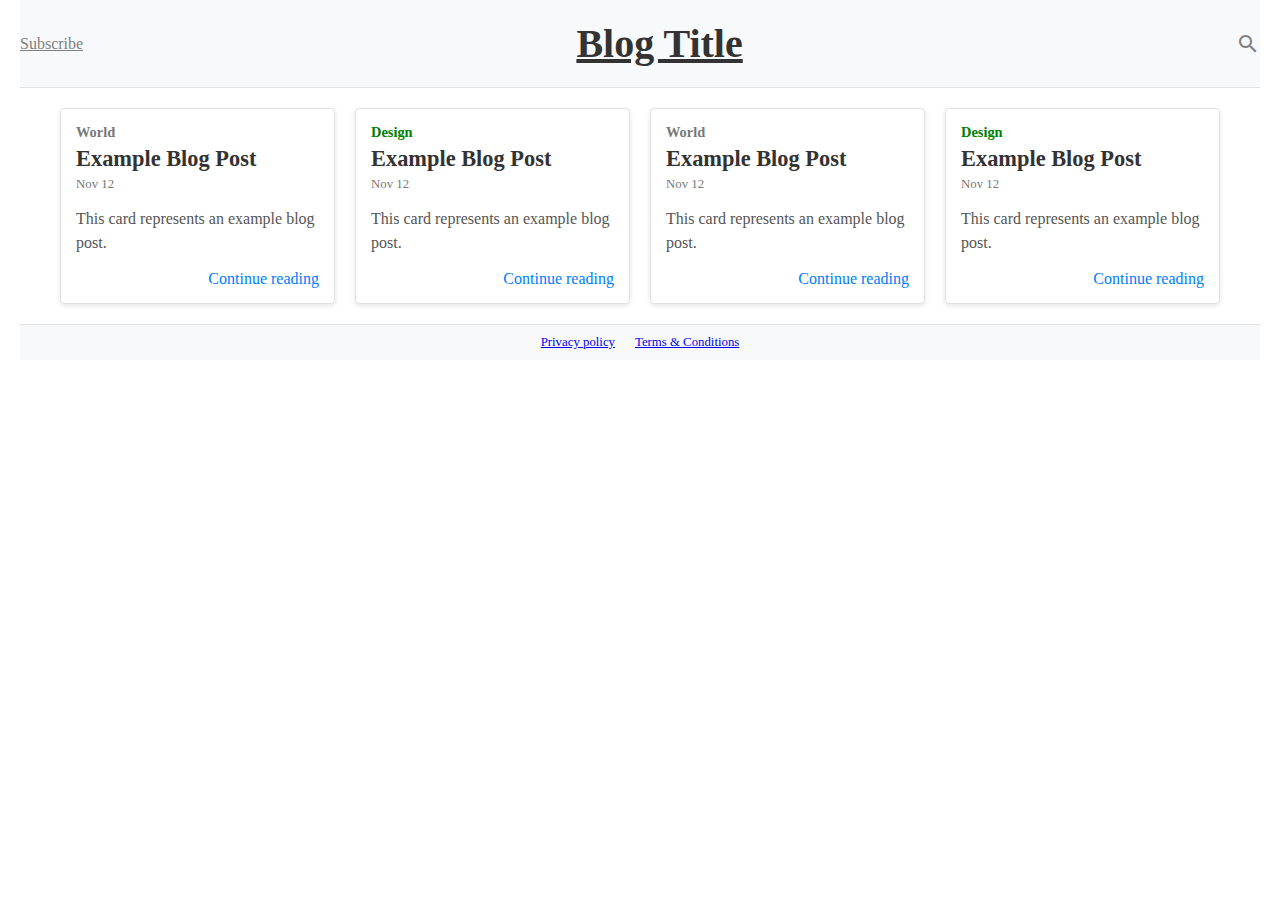
<file: index.html>
<!DOCTYPE html>
<html lang="en">
  <head>
    <meta charset="UTF-8" />
    <meta name="viewport" content="width=device-width, initial-scale=1.0" />
    <title>Blog Home Page</title>
    <link rel="stylesheet" href="header.css" />
    <link rel="stylesheet" href="main.css" />
    <link rel="stylesheet" href="footer.css" />
    <link
      rel="stylesheet"
      href="https://fonts.googleapis.com/icon?family=Material+Icons"
    />
  </head>
  <body>
    <header class="blog-header">
      <a class="blog-header__subscription">Subscribe</a>
      <h1 class="blog-header__title">Blog Title</h1>
      <div class="blog-header__search">
        <span class="material-icons"> search </span>
      </div>
    </header>

    <main class="blog-main">
      <div class="blog-grid">
        <!-- Blog Post 1 -->
        <article class="blog-post">
          <h2 class="blog-post__category">World</h2>
          <h3 class="blog-post__title">Example Blog Post</h3>
          <p class="blog-post__date">Nov 12</p>
          <p class="blog-post__summary">
            This card represents an example blog post.
          </p>
          <a href="post/post.html" class="blog-post__read-more"
            >Continue reading</a
          >
        </article>

        <article class="blog-post">
          <h2 class="blog-post__category2">Design</h2>
          <h3 class="blog-post__title">Example Blog Post</h3>
          <p class="blog-post__date">Nov 12</p>
          <p class="blog-post__summary">
            This card represents an example blog post.
          </p>
          <a href="post/post.html" class="blog-post__read-more"
            >Continue reading</a
          >
        </article>

        <article class="blog-post">
          <h2 class="blog-post__category">World</h2>
          <h3 class="blog-post__title">Example Blog Post</h3>
          <p class="blog-post__date">Nov 12</p>
          <p class="blog-post__summary">
            This card represents an example blog post.
          </p>
          <a href="post/post.html" class="blog-post__read-more"
            >Continue reading</a
          >
        </article>

        <article class="blog-post">
          <h2 class="blog-post__category2">Design</h2>
          <h3 class="blog-post__title">Example Blog Post</h3>
          <p class="blog-post__date">Nov 12</p>
          <p class="blog-post__summary">
            This card represents an example blog post.
          </p>
          <a href="post/post.html" class="blog-post__read-more"
            >Continue reading</a
          >
        </article>
      </div>
    </main>

    <footer class="blog-footer">
      <!-- Footer content goes here -->
      <a href="#">Privacy policy</a>
      <a href="#">Terms & Conditions</a>
    </footer>
  </body>
</html>
</file>
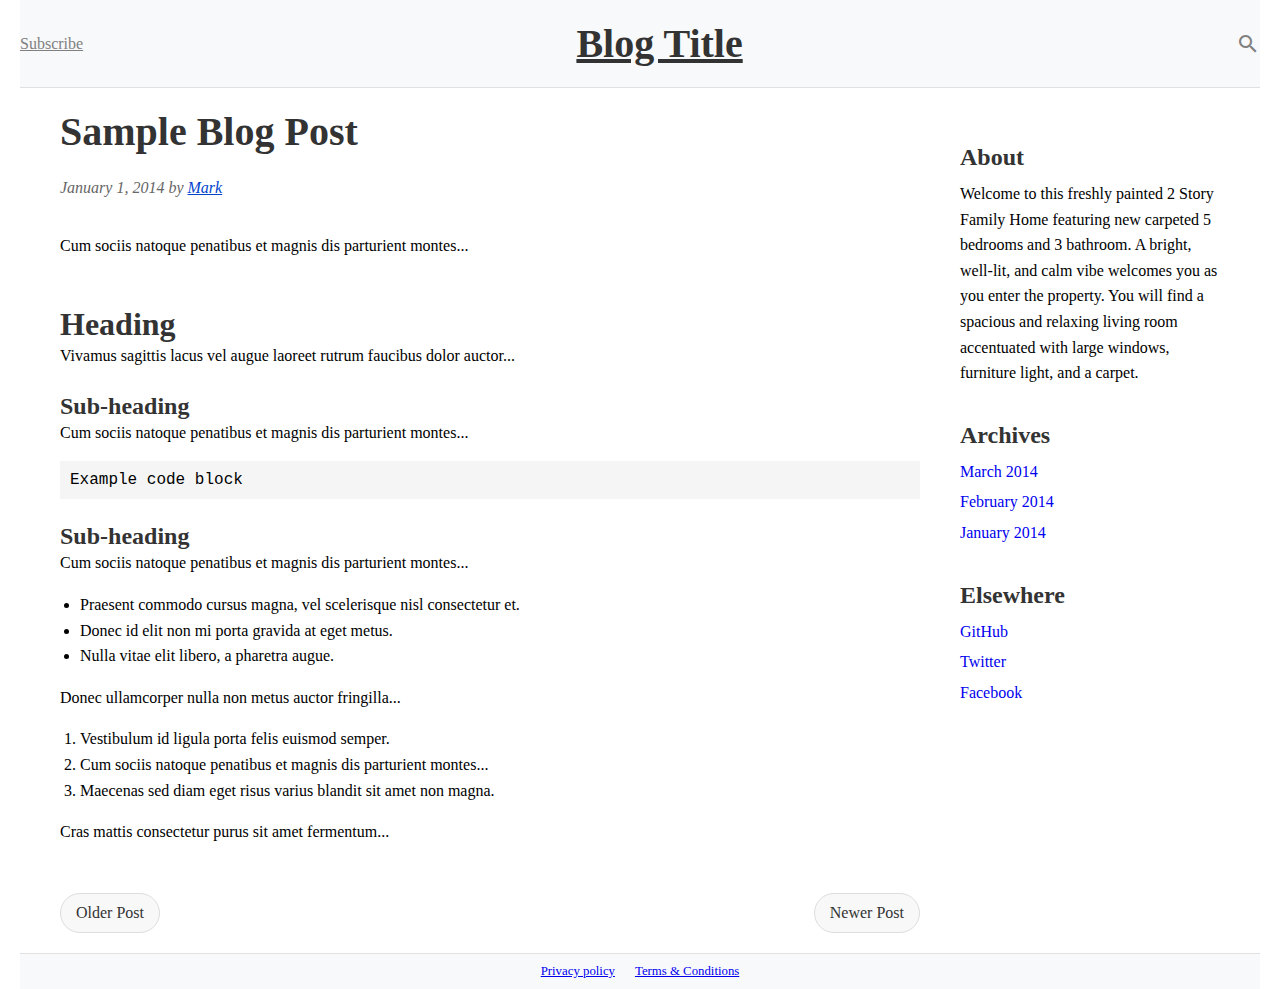
<file: post/post.html>
<!DOCTYPE html>
<html lang="en">
  <head>
    <meta charset="UTF-8" />
    <meta name="viewport" content="width=device-width, initial-scale=1.0" />
    <title>Blog Home Page</title>
    <link rel="stylesheet" href="../header.css" />
    <link rel="stylesheet" href="../main.css" />
    <link rel="stylesheet" href="../footer.css" />
    <link rel="stylesheet" href="post.css" />
    <link
      rel="stylesheet"
      href="https://fonts.googleapis.com/icon?family=Material+Icons"
    />
  </head>
  <body>
    <header class="blog-header">
      <a class="blog-header__subscription">Subscribe</a>
      <h1 class="blog-header__title">Blog Title</h1>
      <div class="blog-header__search">
        <span class="material-icons"> search </span>
      </div>
    </header>

    <div class="container">
      <main class="content">
        <article class="post">
          <h1 class="post__title">Sample Blog Post</h1>
          <p class="post__date">
            January 1, 2014 by <a href="#" class="post__author">Mark</a>
          </p>

          <p>Cum sociis natoque penatibus et magnis dis parturient montes...</p>

          <h2>Heading</h2>
          <p>
            Vivamus sagittis lacus vel augue laoreet rutrum faucibus dolor
            auctor...
          </p>

          <h3>Sub-heading</h3>
          <p>Cum sociis natoque penatibus et magnis dis parturient montes...</p>

          <!-- Example for a code block -->
          <pre><code>Example code block</code></pre>

          <h3>Sub-heading</h3>
          <p>Cum sociis natoque penatibus et magnis dis parturient montes...</p>

          <ul>
            <li>
              Praesent commodo cursus magna, vel scelerisque nisl consectetur
              et.
            </li>
            <li>Donec id elit non mi porta gravida at eget metus.</li>
            <li>Nulla vitae elit libero, a pharetra augue.</li>
          </ul>

          <p>Donec ullamcorper nulla non metus auctor fringilla...</p>

          <ol>
            <li>Vestibulum id ligula porta felis euismod semper.</li>
            <li>
              Cum sociis natoque penatibus et magnis dis parturient montes...
            </li>
            <li>
              Maecenas sed diam eget risus varius blandit sit amet non magna.
            </li>
          </ol>

          <p>Cras mattis consectetur purus sit amet fermentum...</p>
        </article>

        <nav class="pagination">
          <a href="#" class="pagination__prev">Older Post</a>
          <a href="#" class="pagination__next">Newer Post</a>
        </nav>
      </main>

      <aside class="sidebar">
        <section class="sidebar__section">
          <h2 class="sidebar__title">About</h2>
          <p>
            Welcome to this freshly painted 2 Story Family Home featuring new
            carpeted 5 bedrooms and 3 bathroom. A bright, well-lit, and calm
            vibe welcomes you as you enter the property. You will find a
            spacious and relaxing living room accentuated with large windows,
            furniture light, and a carpet.
          </p>
        </section>

        <section class="sidebar__section">
          <h2 class="sidebar__title">Archives</h2>
          <ul class="sidebar__list">
            <li><a href="#">March 2014</a></li>
            <li><a href="#">February 2014</a></li>
            <li><a href="#">January 2014</a></li>
          </ul>
        </section>
        <section class="sidebar__section">
          <h2 class="sidebar__title">Elsewhere</h2>
          <ul class="sidebar__list">
            <li><a href="#">GitHub</a></li>
            <li><a href="#">Twitter</a></li>
            <li><a href="#">Facebook</a></li>
          </ul>
        </section>
      </aside>
    </div>

    <footer class="blog-footer">
      <!-- Footer content goes here -->
      <a href="#">Privacy policy</a>
      <a href="#">Terms & Conditions</a>
    </footer>
  </body>
</html>
</file>
<file: header.css>
* {
  margin: 0;
  padding: 0;
  box-sizing: border-box;
}

body {
  margin: 0px 20px;
}
/* header.css */
.blog-header {
  display: flex;
  justify-content: space-between;
  background: #f8f9fa;
  border-bottom: 1px solid #e1e1e1;
  padding: 20px 0;
}

.blog-header__subscription {
  display: flex;
  align-items: center;

  text-decoration: underline;
  color: grey;
}

.blog-header__title {
  display: flex;
  text-align: center;
  font-size: 2.5em;
  color: #333;
  text-decoration: underline;
}

.blog-header__search {
  display: flex;
  align-items: center;

  color: grey;
}
</file>
<file: main.css>
/* main.css */
.blog-main {
  max-width: 1200px;
  margin: 0 auto;
  /* padding: 20px; */
}

.blog-grid {
  display: grid;
  grid-template-columns: repeat(auto-fill, minmax(250px, 1fr));
  grid-gap: 20px;
  margin: 20px;
}

@media screen and (max-width: 768px) {
  .blog-grid {
    grid-template-columns: 1fr;
  }
}

.blog-post {
  background: #fff;
  border: 1px solid #e1e1e1;
  padding: 15px;
  border-radius: 4px;
  box-shadow: 0 2px 5px rgba(0, 0, 0, 0.1);
}

.blog-post__category {
  font-size: 0.9em;
  color: #777;
}
.blog-post__category2 {
  font-size: 0.9em;
  color: green;
}

.blog-post__title {
  font-size: 1.4em;
  color: #333;
  margin-top: 5px;
}

.blog-post__date {
  font-size: 0.8em;
  color: #777;
  margin-top: 5px;
}

.blog-post__summary {
  font-size: 1em;
  line-height: 1.5;
  color: #555;
  margin-top: 15px;
}

.blog-post__read-more {
  display: block;
  text-align: right;
  margin-top: 15px;
  color: #007bff;
  text-decoration: none;
}
</file>
<file: footer.css>
/* footer.css */
.blog-footer {
  display: flex;
  justify-content: center;
  background: #f8f9fa;
  border-top: 1px solid #e1e1e1;
  padding: 10px 0;
  text-align: center;
  font-size: 0.8em;
  color: #777;
}
.blog-footer a {
  display: inline-block;
  margin: 0 10px;
  /* color: #777; */
  /* text-decoration: none; */
}
</file>
<file: post/post.css>
.container {
  display: flex;
  margin: 0 auto;
  max-width: 1200px; /* or whatever max width you prefer */
}

.content {
  flex: 3; /* Takes 3 parts of the flex space */
  padding: 20px;
}

.post__title {
  font-size: 2.5em;
  color: #333;
  margin-bottom: 0.5em;
}

.post__date {
  font-style: italic;
  color: #666;
  margin-bottom: 2em;
}

.post__author {
  color: #0044cc;
}

h2 {
  font-size: 2em;
  color: #333;
  margin-top: 1.5em;
}

h3 {
  font-size: 1.5em;
  color: #333;
  margin-top: 1em;
}

p {
  line-height: 1.6;
  margin-bottom: 1em;
}

ul,
ol {
  margin-left: 20px;
  margin-bottom: 1em;
}

ul li,
ol li {
  line-height: 1.6;
}

pre {
  background-color: #f5f5f5;
  padding: 10px;
  overflow: auto; /* For long code blocks */
}

code {
  font-family: Consolas, "Courier New", monospace;
}

.pagination {
  display: flex;
  justify-content: space-between;
  margin-top: 3em;
}

.pagination__prev,
.pagination__next {
  background: #f8f8f8;
  padding: 10px 15px;
  text-decoration: none;
  color: #333;
  border: 1px solid #ddd;
  border-radius: 25px;
}

.pagination__prev:hover,
.pagination__next:hover {
  background: #e7e7e7;
}

.sidebar {
  flex: 1;
  padding: 20px;
  max-width: 300px;
  /* Additional styling */
}

.sidebar__section + .sidebar__section {
  margin-top: 20px;
}

.sidebar__title {
  font-size: 1.5em;
  margin-bottom: 10px;
  color: #333;
  /* You might need to adjust the font-weight if it's not matching */
  font-weight: bold;
}

.sidebar__list {
  list-style-type: none;
  padding: 0;
  margin: 0;
}

.sidebar__list li {
  margin-bottom: 5px; /* Adjust the space between list items */
}

.sidebar__list li a {
  /* color: #333; */
  text-decoration: none; /* Removes the underline from links */
  font-size: 1em; /* Adjust to match your design */
  /* You may need to add hover effects */
}

.sidebar__list li a:hover {
  text-decoration: underline; /* Adds an underline on hover */
}
</file>
